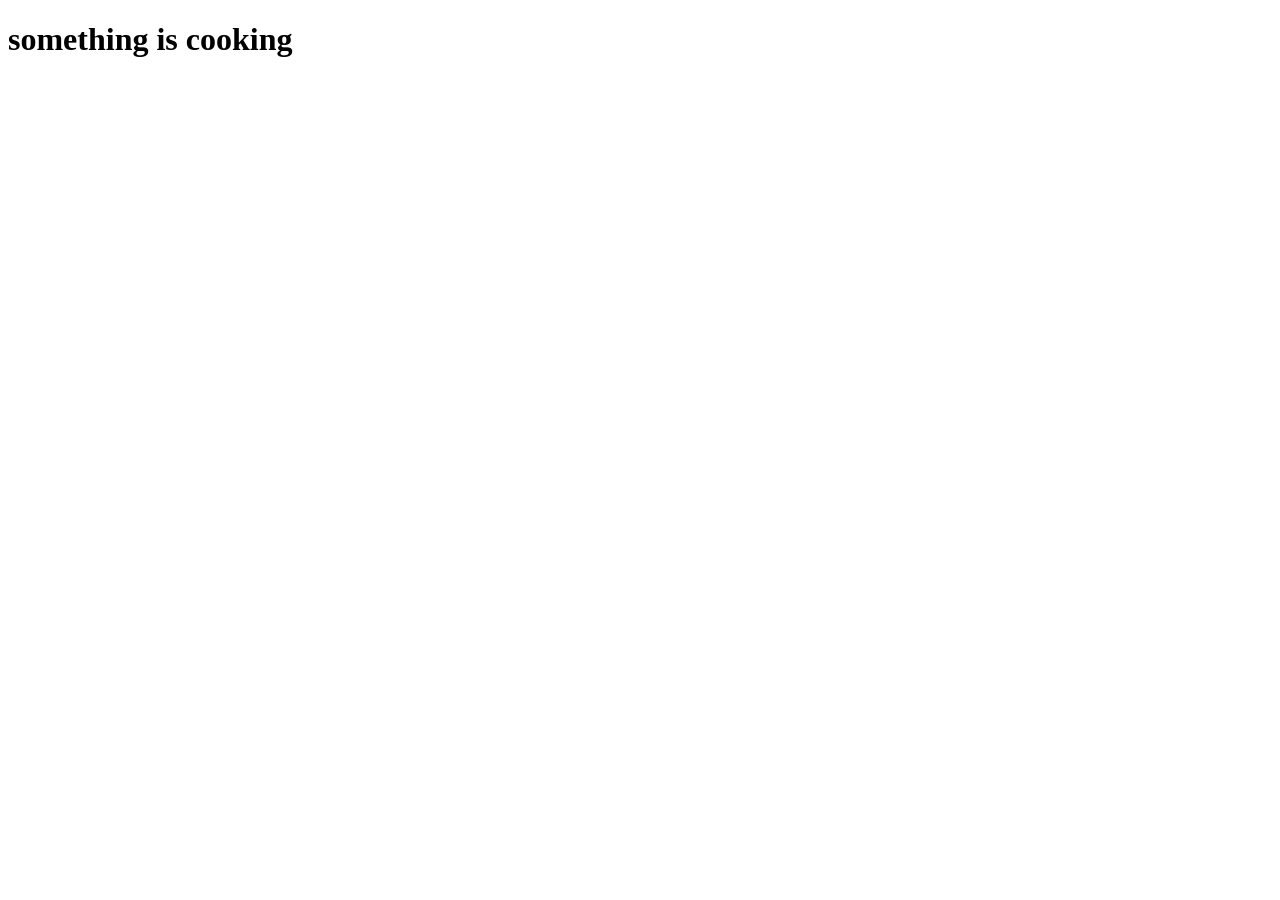
<file: index.html>
<!DOCTYPE html>
<html lang="en">
<head>
    <meta charset="UTF-8">
    <meta name="viewport" content="width=device-width, initial-scale=1.0">
    <title>Document</title>
</head>
<body>
    <h1> something is cooking </h1>
  
    <script src="api.js"></script>
</body>
</html>
</file>
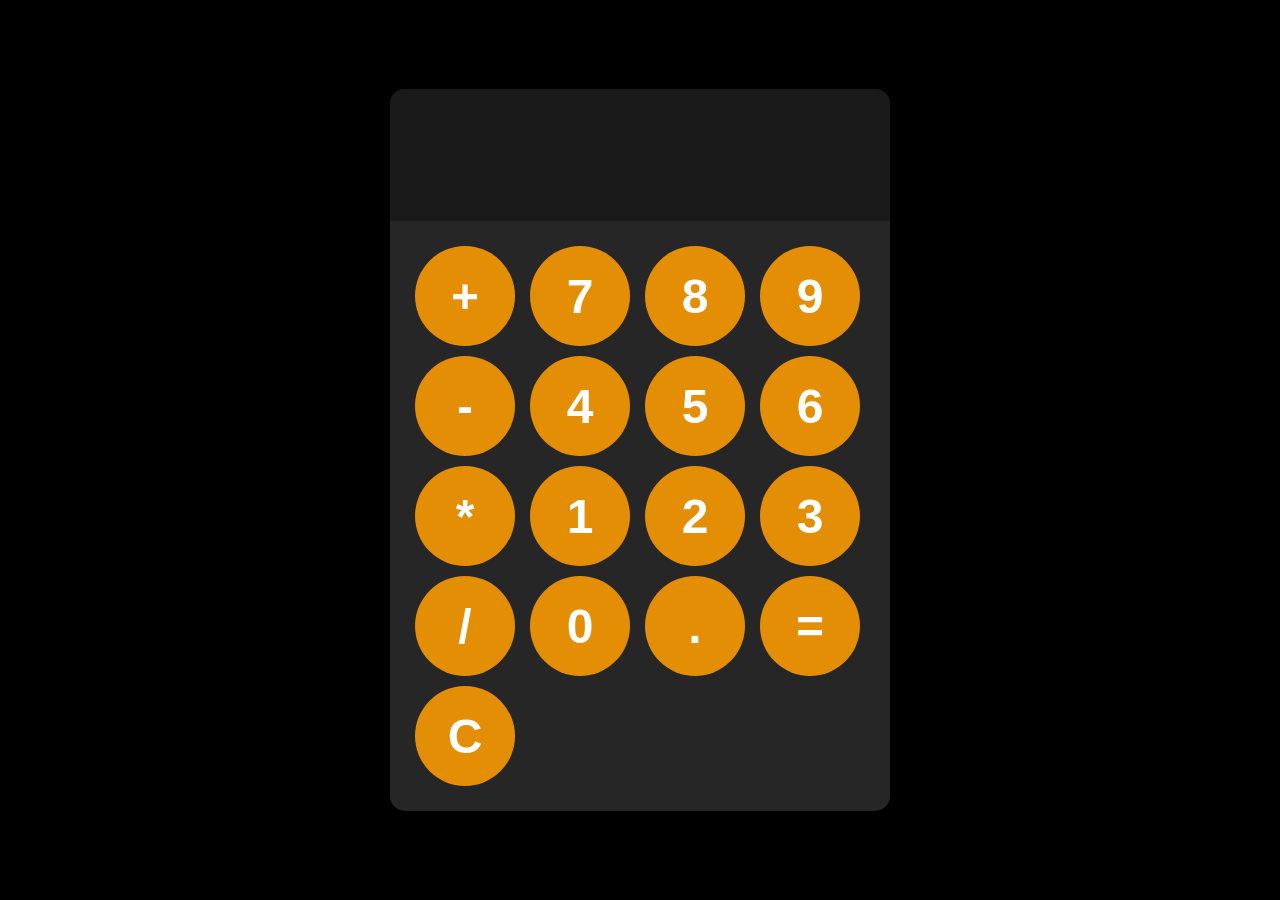
<file: calculatorprgrm.html>
<!DOCTYPE html>
<html lang="en">
<head>
    <meta charset="UTF-8">
    <meta name="viewport" content="width=device-width, initial-scale=1.0">
    <title>Calculator</title>
    <link rel="stylesheet" href="calculatorprgrm.css">
</head>
<body>
    <div id="calculator">
        <input id="display" readonly>
        <div id="keys">
            <button onclick="appendToDisplay('+')" class="operatorBtn">+</button>
            <button onclick="appendToDisplay('7')">7</button>
            <button onclick="appendToDisplay('8')">8</button>
            <button onclick="appendToDisplay('9')">9</button>
            <button onclick="appendToDisplay('-')" class="operatorBtn">-</button>
            <button onclick="appendToDisplay('4')">4</button>
            <button onclick="appendToDisplay('5')">5</button>
            <button onclick="appendToDisplay('6')">6</button>
            <button onclick="appendToDisplay('*')" class="operatorBtn">*</button>
            <button onclick="appendToDisplay('1')">1</button>
            <button onclick="appendToDisplay('2')">2</button>
            <button onclick="appendToDisplay('3')">3</button>
            <button onclick="appendToDisplay('/')" class="operatorBtn">/</button>
            <button onclick="appendToDisplay('0')">0</button>
            <button onclick="appendToDisplay('.')">.</button>
            <button onclick="calculate()">=</button>
            <button onclick="clearDisplay()">C</button>
        </div>
    </div>
    <script src="calculatorprgrm.js"></script>
    
</body>
</html>
</file>
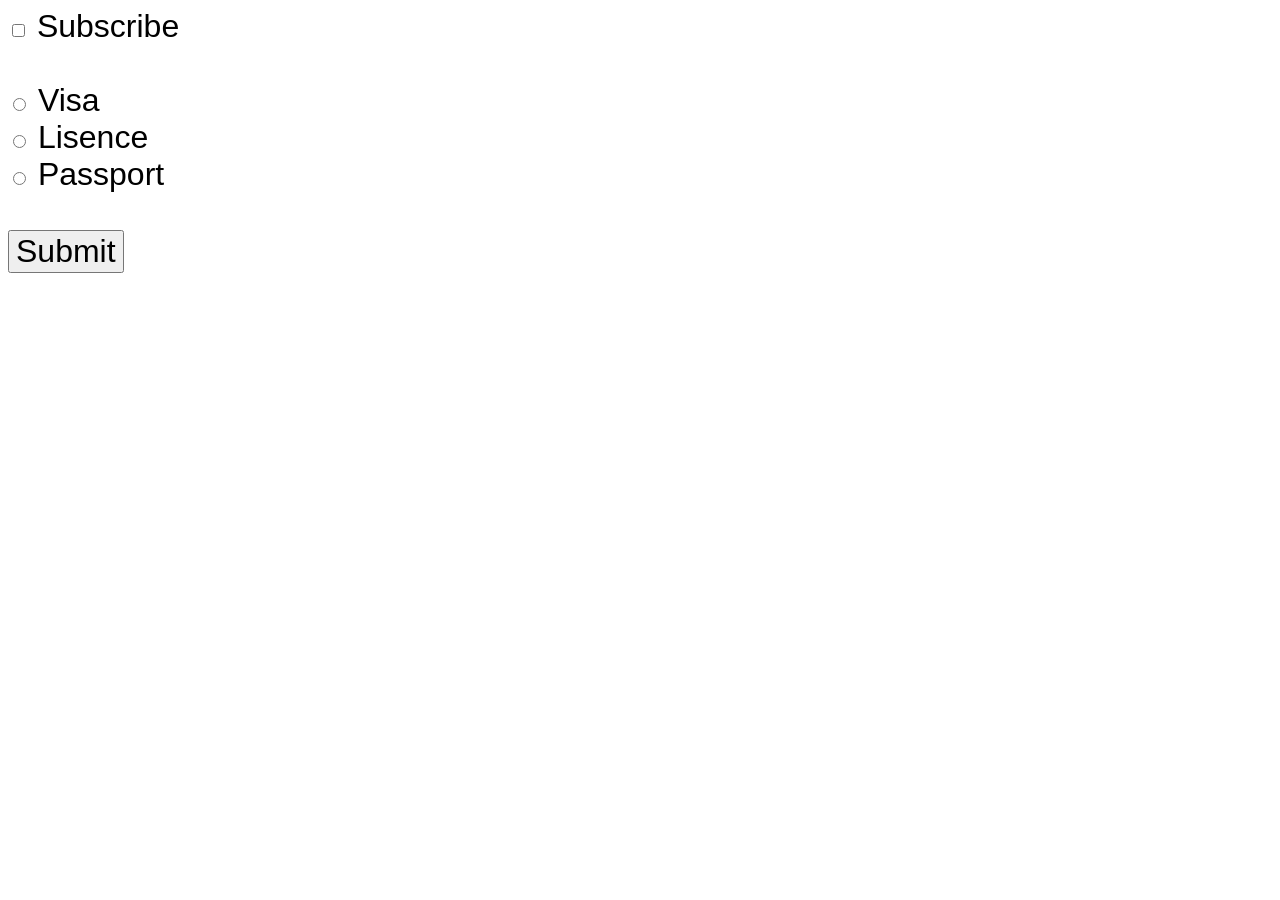
<file: checked.html>
<!DOCTYPE html>
<html lang="en">
<head>
    <meta charset="UTF-8">
    <meta name="viewport" content="width=device-width, initial-scale=1.0">
    <title>Document</title>
    <link rel="stylesheet" href="checked.css">
</head>
<body>
    <input type="checkbox" id="myCheckbox">
    <label for="myCheckbox">Subscribe</label><br><br>
    <input type="radio" id="Visabtn" name="card">
    <label for="Visabtn">Visa</label><br>
    <input type="radio" id="LisenceBtn" name="card">
    <label for="LisenceBtn">Lisence</label><br>
    <input type="radio" id="passportBtn" name="card">
    <label for="passportBtn">Passport</label><br><br>

    <button type="submit" id="mySubmit">Submit</button>
    <p id="subResult"></p>
    <p id="paymentResult"></p>








    <script src="checked.js"></script>

</body>
</html>
</file>
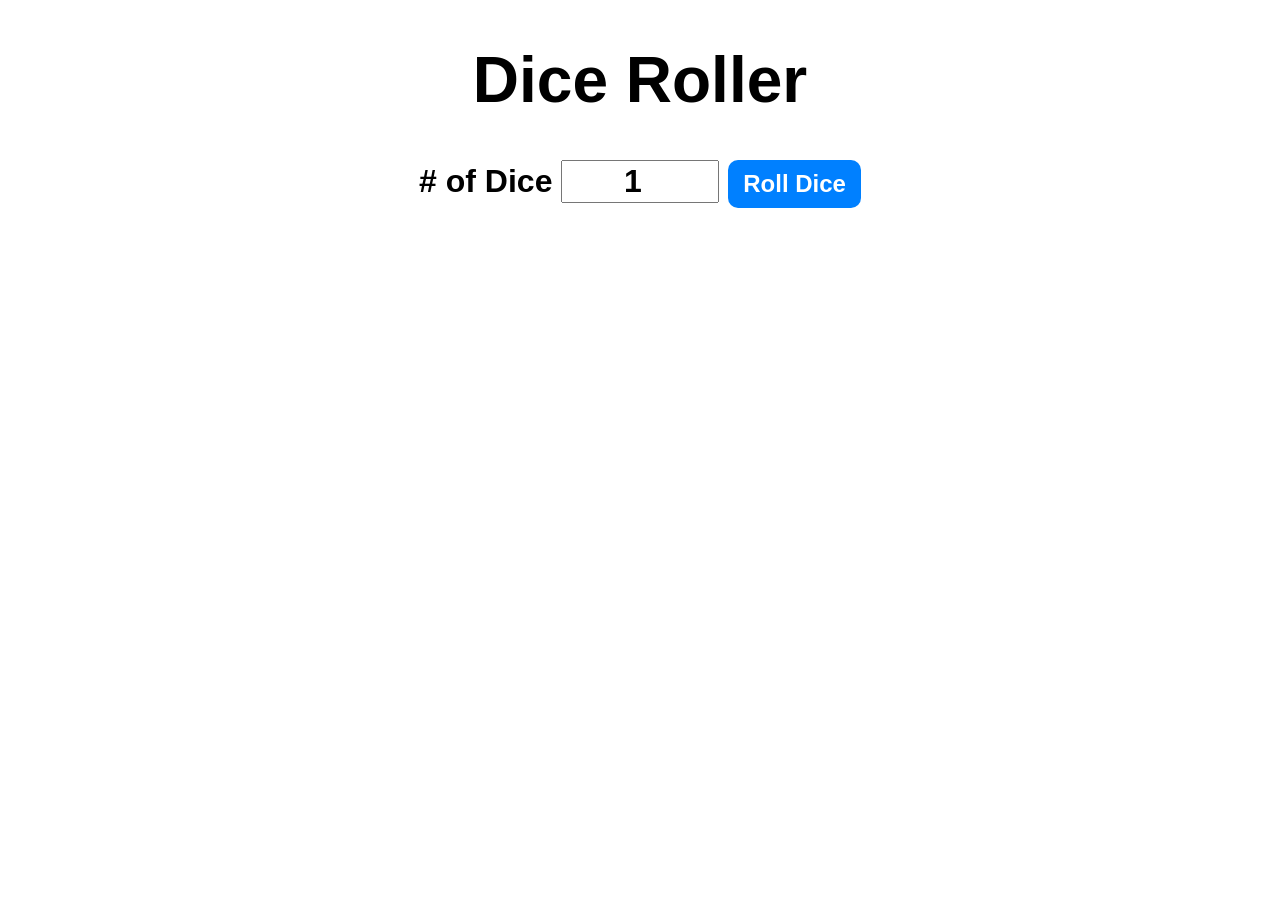
<file: diceroller.html>
<!DOCTYPE html>
<html lang="en">
<head>
    <meta charset="UTF-8">
    <meta name="viewport" content="width=device-width, initial-scale=1.0">
    <title>Document</title>
    <link rel="stylesheet" href="diceroller.css">
</head>
<body>
    <div id="container">
        <h1>Dice Roller</h1>
        <label># of Dice</label>
        <input type="number" id="numofDice" value="1" min="1">
        <button onclick="rollDice()">Roll Dice</button>
        <div id="diceResult"></div>
        <div id="diceImages"></div>

    </div>
    <script src="diceroller.js"></script>
    

</body>
</html>
</file>
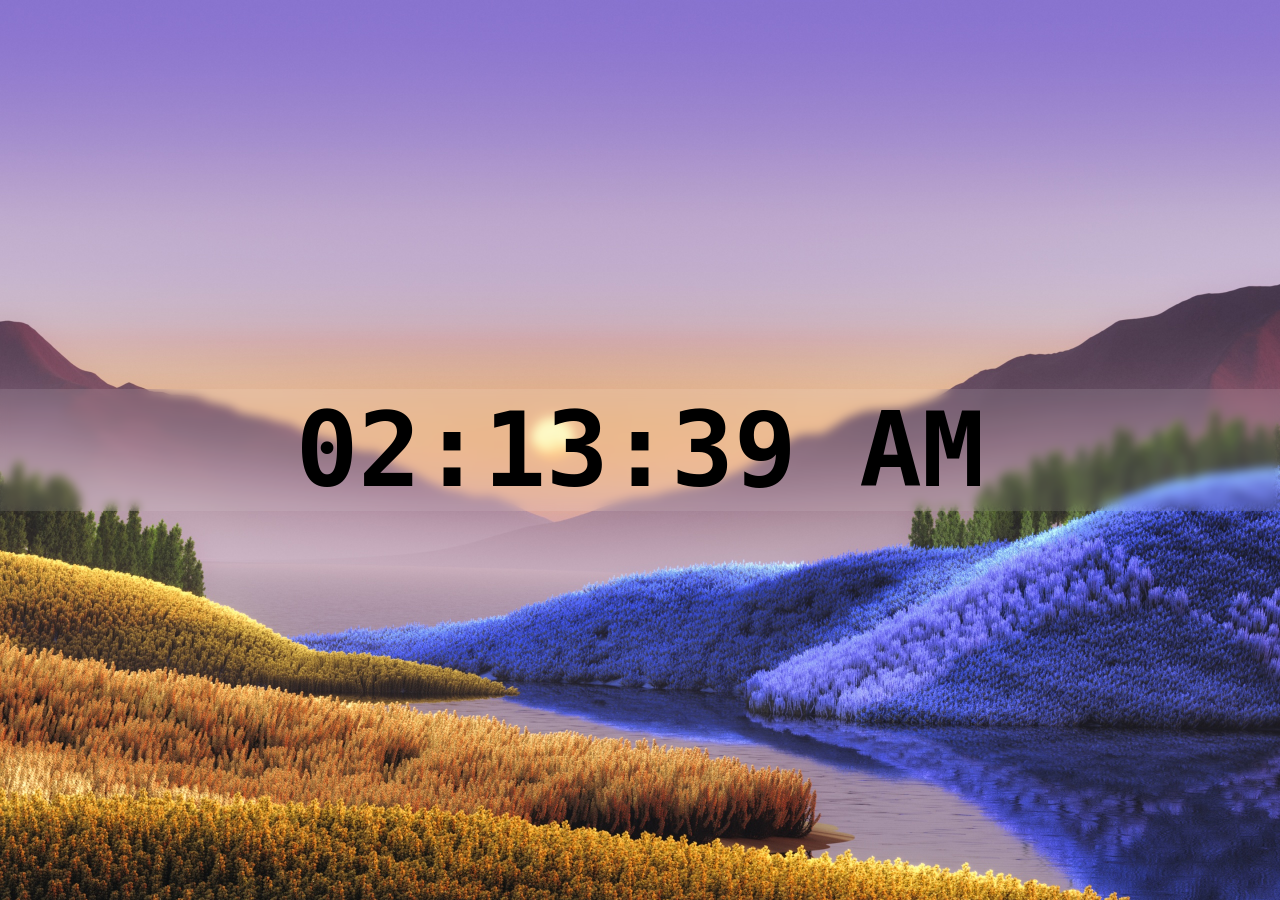
<file: DigitalClock.html>
<!DOCTYPE html>
<html lang="en">
<head>
    <meta charset="UTF-8">
    <meta name="viewport" content="width=device-width, initial-scale=1.0">
    <title>Document</title>
    <link rel="stylesheet" href="DigitalClock.css">
</head>
<body>
    <div id="clock-container">
        <div id="clock">00:00:00</div>
    </div>

<script src="DigitalClock.js"></script>
</body>
</html>
</file>
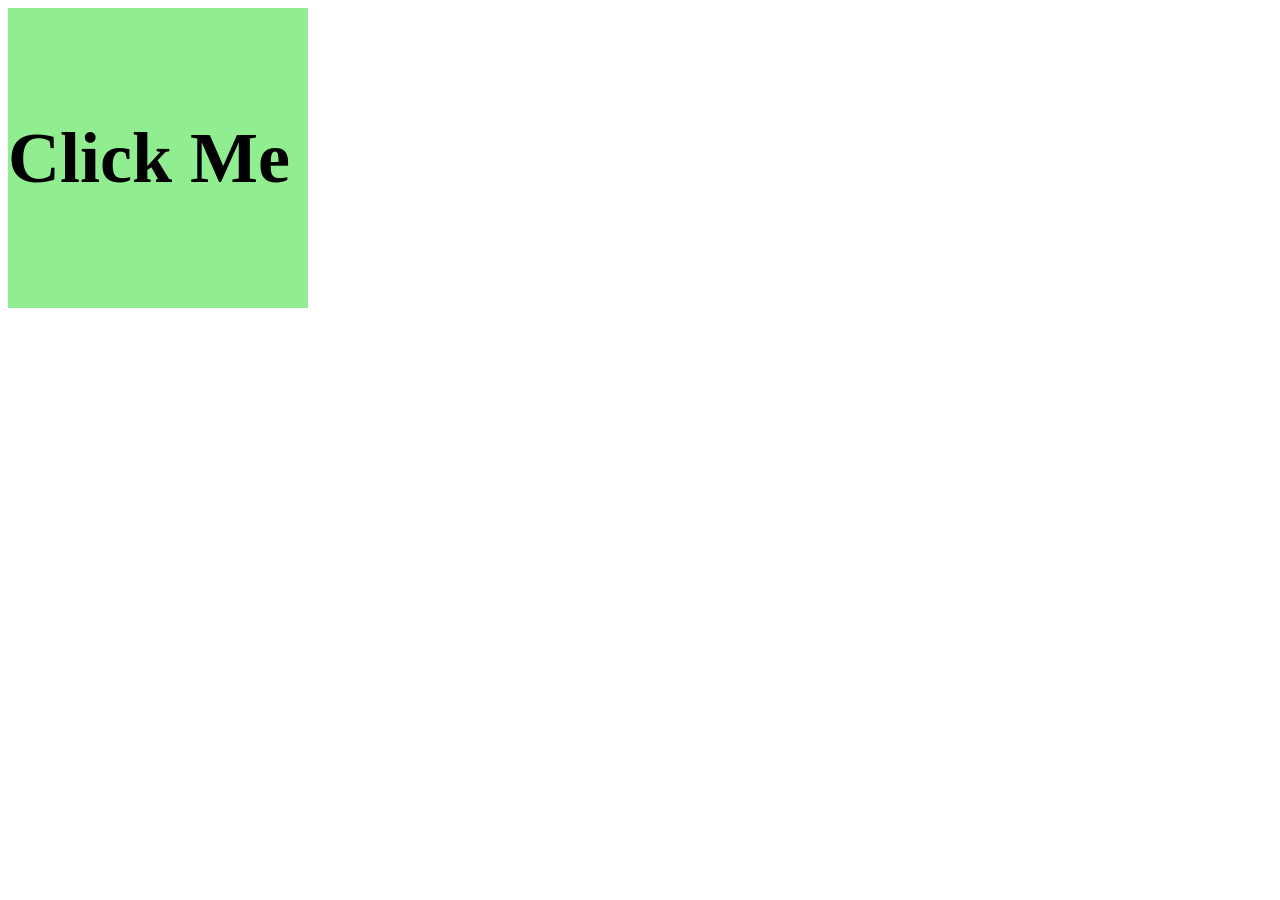
<file: mousevents.html>
<!DOCTYPE html>
<html lang="en">
<head>
    <meta charset="UTF-8">
    <meta name="viewport" content="width=device-width, initial-scale=1.0">
    <title>Document</title>
    <link rel="stylesheet" href="mousevents.css">
</head>
<body>
    <div id="mybox">Click Me</div>
    



    <script src="mousevents.js"></script>
</body>
</html>
</file>
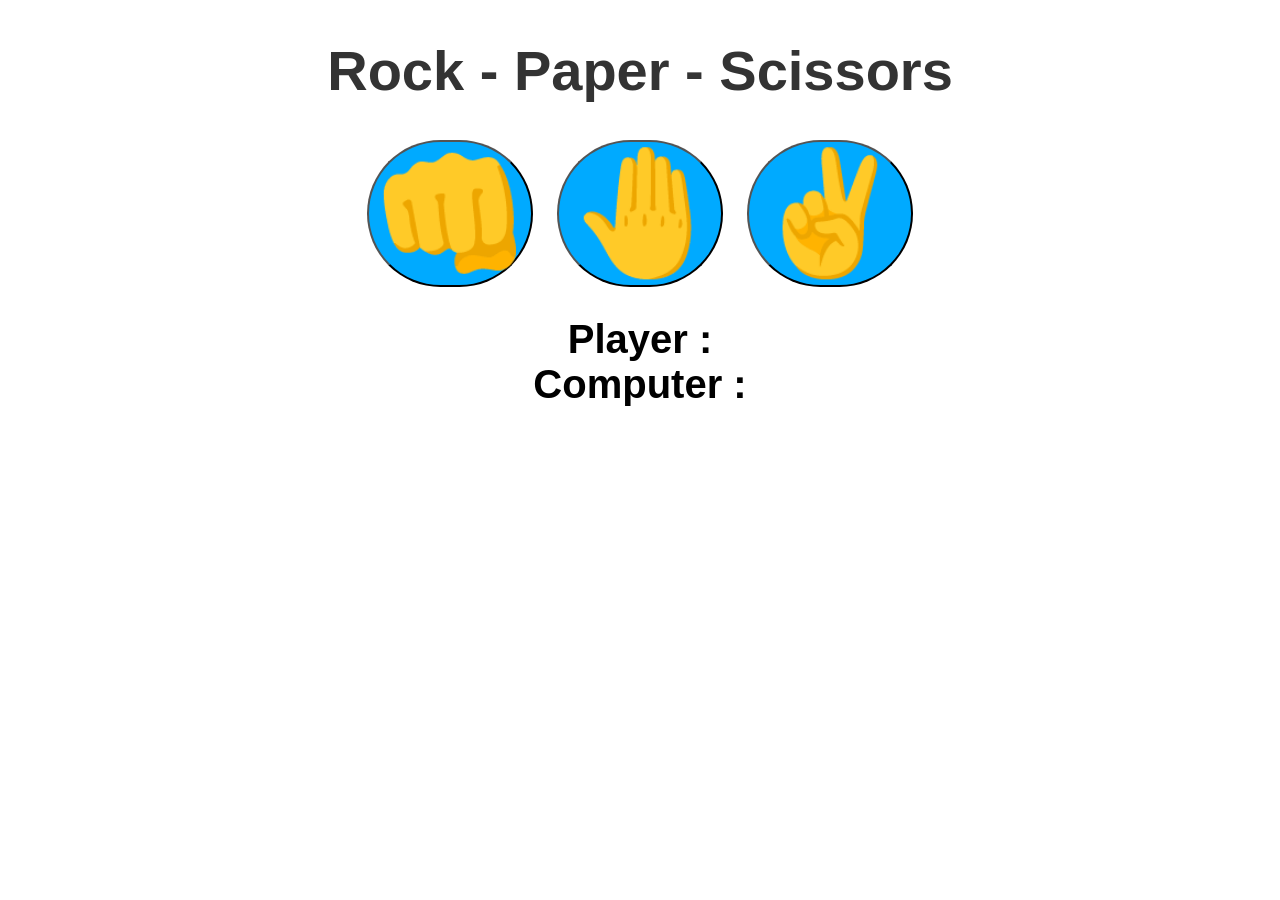
<file: rockppr.html>
<!DOCTYPE html>
<html lang="en">
<head>
    <meta charset="UTF-8">
    <meta name="viewport" content="width=device-width, initial-scale=1.0">
    <title>Document</title>
    <link rel="stylesheet" href="rockppr.css">
</head>
<body>
    <h1>Rock - Paper - Scissors</h1>

 <div class="choices">
    <button onclick="playGame(`rock`)">👊</button>
    <button onclick="playGame(`paper`)">🤚</button>
    <button onclick="playGame(`Scissors`)">✌️</button>
 </div>
<div id="playerDisplay"> Player :</div>
<div id="computerDisplay"> Computer :</div>
<div id="Result"></div>
    
    

<script src="rockppr.js"></script>    
</body>
</html>
</file>
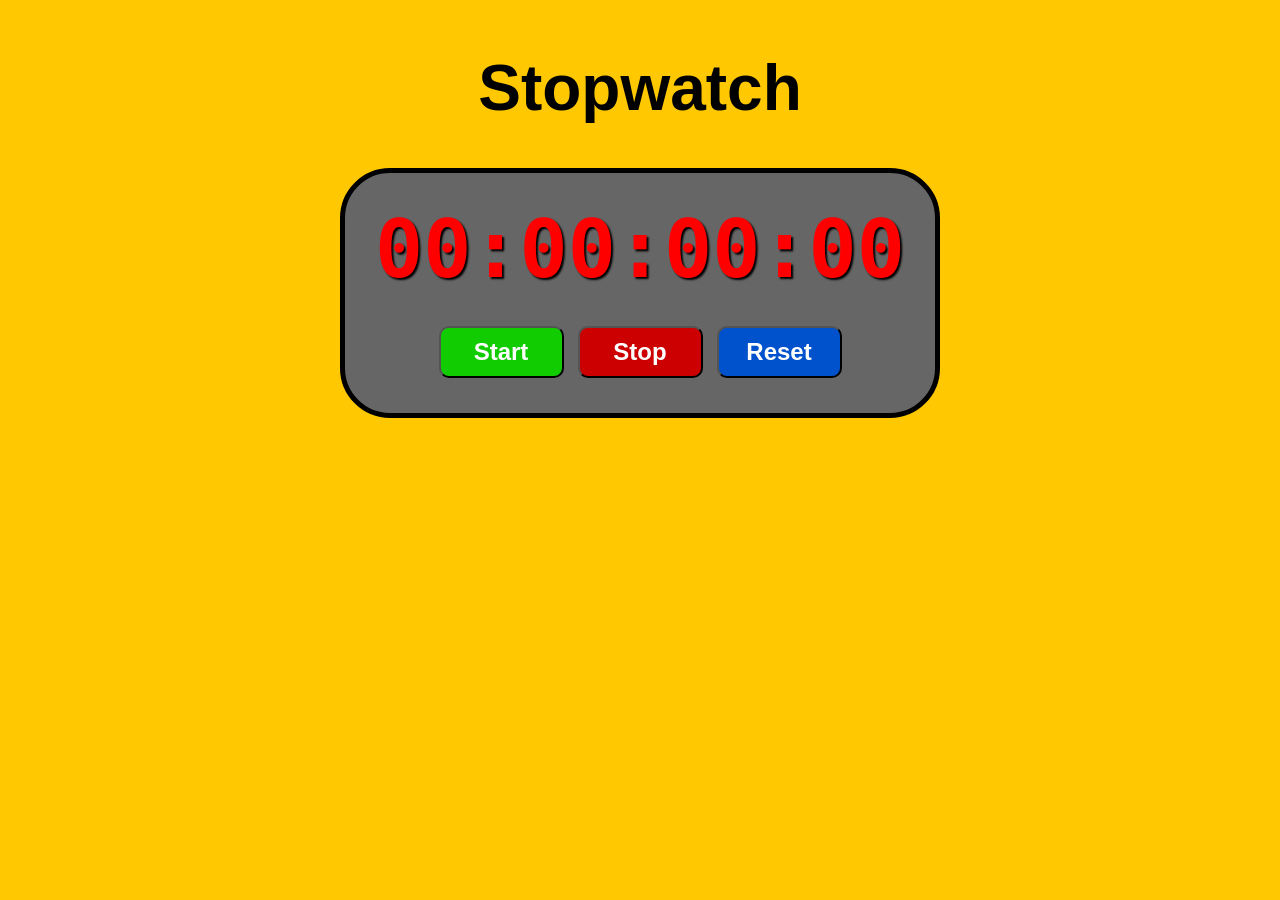
<file: StopWatch.html>
<!DOCTYPE html>
<html lang="en">
<head>
    <meta charset="UTF-8">
    <meta name="viewport" content="width=device-width, initial-scale=1.0">
    <title>Document</title>
    <link rel="stylesheet" href="StopWatch.css">
</head>
<body>
    <h1 id="myH1">Stopwatch</h1>
    <div id="container">
        <div id="display">
            00:00:00:00
        </div>
        <div id="controls">
            <button id="startBtn" onclick="start()">Start</button>
            <button id="stopBtn" onclick="stop()">Stop</button>
            <button id="resetBtn" onclick="reset()">Reset</button>
        </div>
    </div>

    <script src="StopWatch.js"></script>
</body>
</html>
</file>
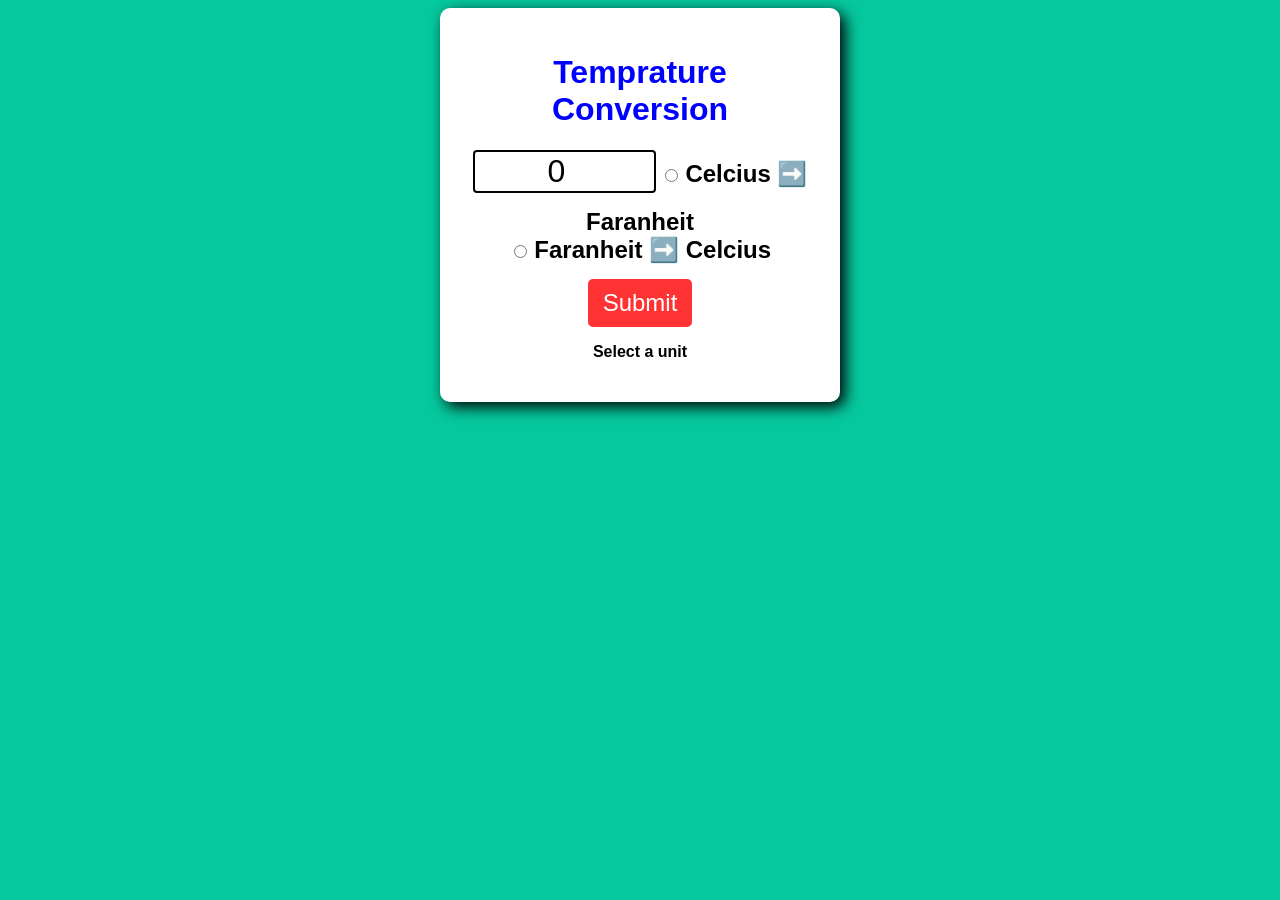
<file: tempratureconvrsn.html>
<!DOCTYPE html>
<html lang="en">
<head>
    <meta charset="UTF-8">
    <meta name="viewport" content="width=device-width, initial-scale=1.0">
    <title>Document</title>
    <link rel="stylesheet" href="tempratureconvrsn.css">    
</head>
<body>

    <form>
        <h1>Temprature Conversion</h1>
        <input type="number" id="textBox" value="0">

        <input type="radio" id="toFaranheit" name="unit">
        <label for="toFaranheit">Celcius ➡️ Faranheit</label><br>

        <input type="radio" id="tocelcius" name="unit">
        <label for="toCelcius">Faranheit ➡️ Celcius</label><br>

        <button type="button" onclick="">Submit</button>
        <p id="result">Select a unit</p>
    </form>

    <script src="tempratureconversion.js"></script>
</body>
</html>
</file>
<file: calculatorprgrm.css>
body{
    margin: 0;
    display: flex;
    justify-content: center;
    align-items: center;
    height: 100vh;
    background-color: hsl(0, 0%, 0%);
}
#calculator{
    font-family: Arial,sans-serif;
    background-color: hsl(0, 0%, 15%);
    border-radius: 15px;
    max-width: 500px;
    overflow: hidden;
}
#display{
    width: 100%;
    padding: 20px;
    font-size: 5rem;
    text-align: left;
    border: none;
    color: hsl(0, 0%, 100%);
    background-color: hsl(0, 0%, 10%);

}
#keys{
    display: grid;
    grid-template-columns: repeat(4, 1fr);
    gap: 10px;
    padding: 25px;
}
button{
    width: 100px;
    height: 100px;
    border-radius: 50px;
    border: none;
    background-color: hsla(37, 100%, 50%, 0.873);
    color: white;
    font-size: 3rem;
    font-weight: bold;
    cursor: pointer;
}
button:hover{
    background-color: hsla(37, 100%, 50%, 0.644);
}
button:active{
    background-color: hsl(37, 100%, 50%);
}
.operatorBtn:hover{
    background-color:hsl(0, 100%, 60%);
}
.operatorBtn:active{
    background-color:hsl(0, 100%, 75%);
}
</file>
<file: checked.css>
body{
    font-family: Verdana, Geneva, Tahoma, sans-serif;
    font-size: 2em;
}
#mySubmit{
    font-size: 1em;

}
</file>
<file: diceroller.css>
#container{
    font-family: Arial, Helvetica, sans-serif;
    text-align:center ;
    font-size: 2rem;
    font-weight: bold;
}
button{
    font-size: 1.5rem;
    padding: 10px 15px;
    border-radius: 10px;
    border: none;
    background-color: hsl(210, 100%, 50%);
    color: white;
    font-weight: bold;
    cursor: pointer;
}
button:hover{
    background-color: hsl(210, 100%, 60%);
}
button:active{
    background-color: hsl(210, 100%, 70%);
}
input{
    font-size: 2rem;
    width: 150px;
    text-align: center;
    font-weight: bold;
}
#diceresult{
    margin: 25px;

}
#diceImages{
    width: 150px;
    margin: 5px;
}
</file>
<file: DigitalClock.css>
body{
    background-image: url(background.jpg);
    background-position: center;
    background-repeat: no-repeat;
    background-size: cover;
    background-attachment: fixed;
    margin: 0;
}
#clock-container{
    display: flex;
    justify-content: center;
    align-items: center;
    height: 100vh;
}
#clock{
    font-family: monospace;
    font-size: 6.5rem;
    font-weight: bold;
    text-align: center;
    backdrop-filter: blur(5px);
    background-color: hsl(0,0%, 100%, 0.1);
    width: 100%;
}
</file>
<file: mousevents.css>
#mybox{
    background-color: lightgreen;
    width: 300px;
    height: 300px;
    font-size: 4.5rem;
    font-weight:bold;
    display: flex;
    align-items: center;
    text-align: center;
    
}
</file>
<file: rockppr.css>
body{
    font-family: sans-serif;
    font-weight: bold;
    margin: 0;
    display: flex;
    flex-direction: column;
    align-items:center;
}
h1{
    font-size: 3.5rem;
    color: hsl(0, 0%, 20%);
}
.choices{
    margin-bottom: 30px;
}
.choices button{
    font-size: 7.5rem;
    min-width: 160px;
    margin: 0 10px;
    border-radius: 250px;
    background-color: hsl(200, 100%, 50%);
    cursor: pointer;
    transition: background-color 0.5s ease;
}
.choices hover{
    background-color: hsl(200, 100%, 70%);
}
#playerDisplay, #computerDisplay{
    font-size: 2.5rem;
}
#Result{
    font-size: 5rem;
    margin: 30px 0;
}
</file>
<file: StopWatch.css>
body{
    display: flex;
    flex-direction: column;
    align-items: center;
    background-color: rgb(255, 200, 0);
}
#myH1{
    font-size: 4rem;
    font-family: Arial, Helvetica, sans-serif;
    color: black;
}
#container{
    display: flex;
    flex-direction: column;
    align-items: center;
    padding: 30px;
    border: 5px solid;
    border-radius: 50px;
    background-color: hsl(0, 0%, 40%);
}
#display{
    font-size: 5rem;
    font-family: monospace;
    font-weight: bold;
    color: rgb(255, 0, 0);
    text-shadow: 2px 2px 2px black;
    margin-bottom: 25px;
}
#controls button{
    font-size: 1.5rem;
    font-weight: bold;
    padding: 10px 20px;
    margin: 5px;
    min-width: 125px;
    border-radius: 10px;
    cursor: pointer;
    color: white;
    transition: background-color 0.5s ease;
}
#startBtn{
    background-color: hsl(115, 100%, 40%);
}
#startBtn:hover{
    background-color: hsl(115, 100%, 30%);
}
#stopBtn{
    background-color: hsl(0, 100%, 40%);
}
#stopBtn:hover{
    background-color: hsl(0, 100%, 30%);
}
#resetBtn{
    background-color: hsl(216, 100%, 40%);
}
#resetBtn:hover{
    background-color: hsl(216, 100%, 30%);
}
</file>
<file: tempratureconvrsn.css>
body{
    font-family: Arial, sans-serif;
    background-color: rgb(6, 200, 158);
}
h1{
    color: blue;
}
form{
    background-color: rgb(255, 255, 255);
    text-align: center;
    max-width: 350px;
    margin: auto;
    padding: 25px;
    border-radius: 10px;
    box-shadow: 5px 5px 15px hsl(0, 0%, 0%);
}
#textBox{
    width: 50%;
    text-align: center;
    font-size: 2em;
    border: 2px solid black;
    border-radius: 4px;
    margin-bottom: 15px;
}
label{
    font-size: 1.5em;
    font-weight: bold;
}
button{
    margin-top: 15px;
    background-color: hsl(0, 100%, 60%);
    color: white;
    font-size: 1.5em;
    border: none;
    padding: 10px 15px;
    border-radius: 5px;
    cursor: pointer;
}
button:hover{
    background-color:hsl(0, 100%, 50%) ;
    
}
#result{
    font-size: 1em;
    font-weight: bold;
}
</file>
